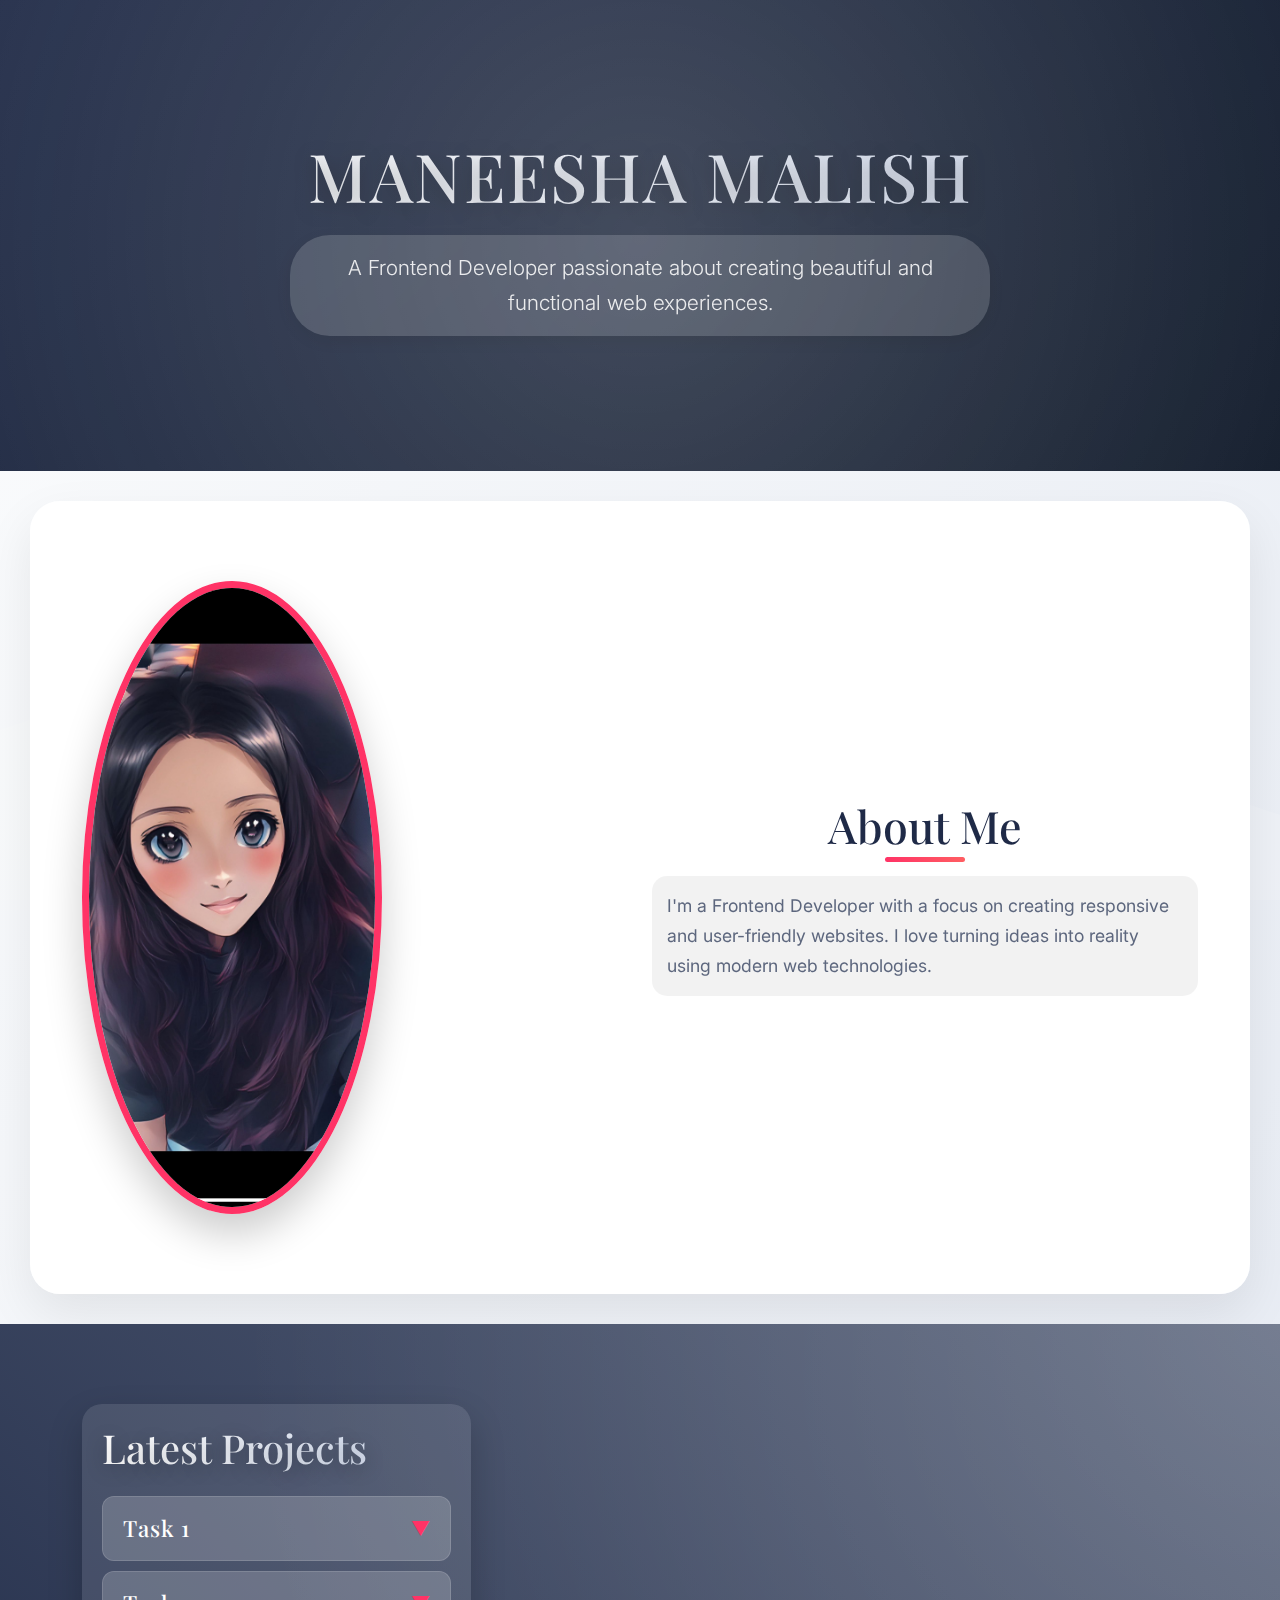
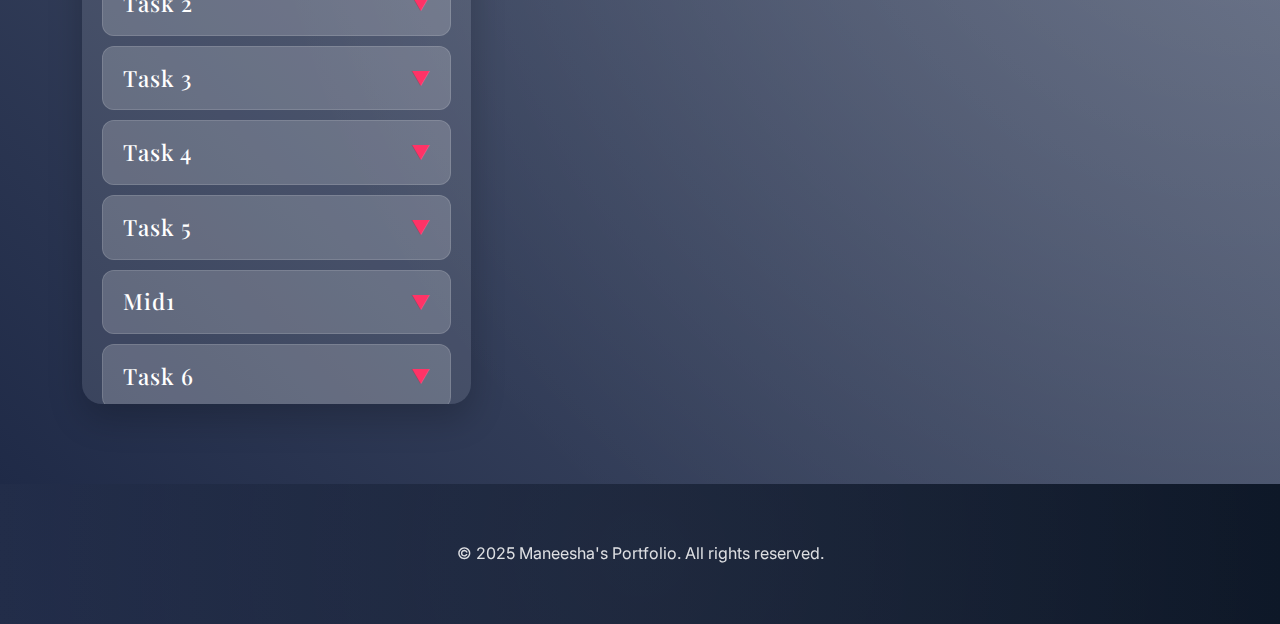
<file: index.html>
<!DOCTYPE html>
<head>
    <meta charset="UTF-8">
    <meta name="viewport" content="width=device-width, initial-scale=1.0">
    <title>Maneesha's Portfolio</title>
    
    <link href="https://cdn.jsdelivr.net/npm/bootstrap@5.3.0-alpha1/dist/css/bootstrap.min.css" rel="stylesheet">
    
    <link href="https://fonts.googleapis.com/css2?family=Inter:wght@400;600;700&family=Playfair+Display:wght@700&display=swap" rel="stylesheet">

    <link rel="stylesheet" href="style.css">
</head>
<body>
    
    <section class="acc">
        <div class="container text-center">
            <h1>Maneesha Malish</h1>
            <p class="lead">A Frontend Developer passionate about creating beautiful and functional web experiences.</p>
        </div>
    </section>

    
    <section class="about-me">
        <div class="container">
            <div class="row align-items-center">
                <div class="col-md-6">
                    <img src="IMG_5880.png" alt="Maneesha" class="img-fluid rounded-circle">
                </div>
                <div class="col-md-6">
                    <h2>About Me</h2>
                    <p>I'm a Frontend Developer with a focus on creating responsive and user-friendly websites. I love turning ideas into reality using modern web technologies.</p>
                </div>
            </div>
        </div>
    </section>

    
    <section class="projects-viewer-container">
        <div class="container">
            <div class="projects-viewer">
                <div class="project-list" id="projectGrid">
                    <h2>Latest Projects</h2>
                    
                </div>
                <div class="project-viewer">
                    <iframe id="projectFrame" src="" frameborder="0"></iframe>
                </div>
            </div>
        </div>
    </section>

    
    <footer class="footer">
        <div class="container text-center py-3">
            <p>© 2025 Maneesha's Portfolio. All rights reserved.</p>
        </div>
    </footer>

    
    <script src="https://cdn.jsdelivr.net/npm/@popperjs/core@2.11.6/dist/umd/popper.min.js"></script>
    <script src="https://cdn.jsdelivr.net/npm/bootstrap@5.3.0-alpha1/dist/js/bootstrap.min.js"></script>

    <script src="script.js"></script>
</body>
</html>
</file>
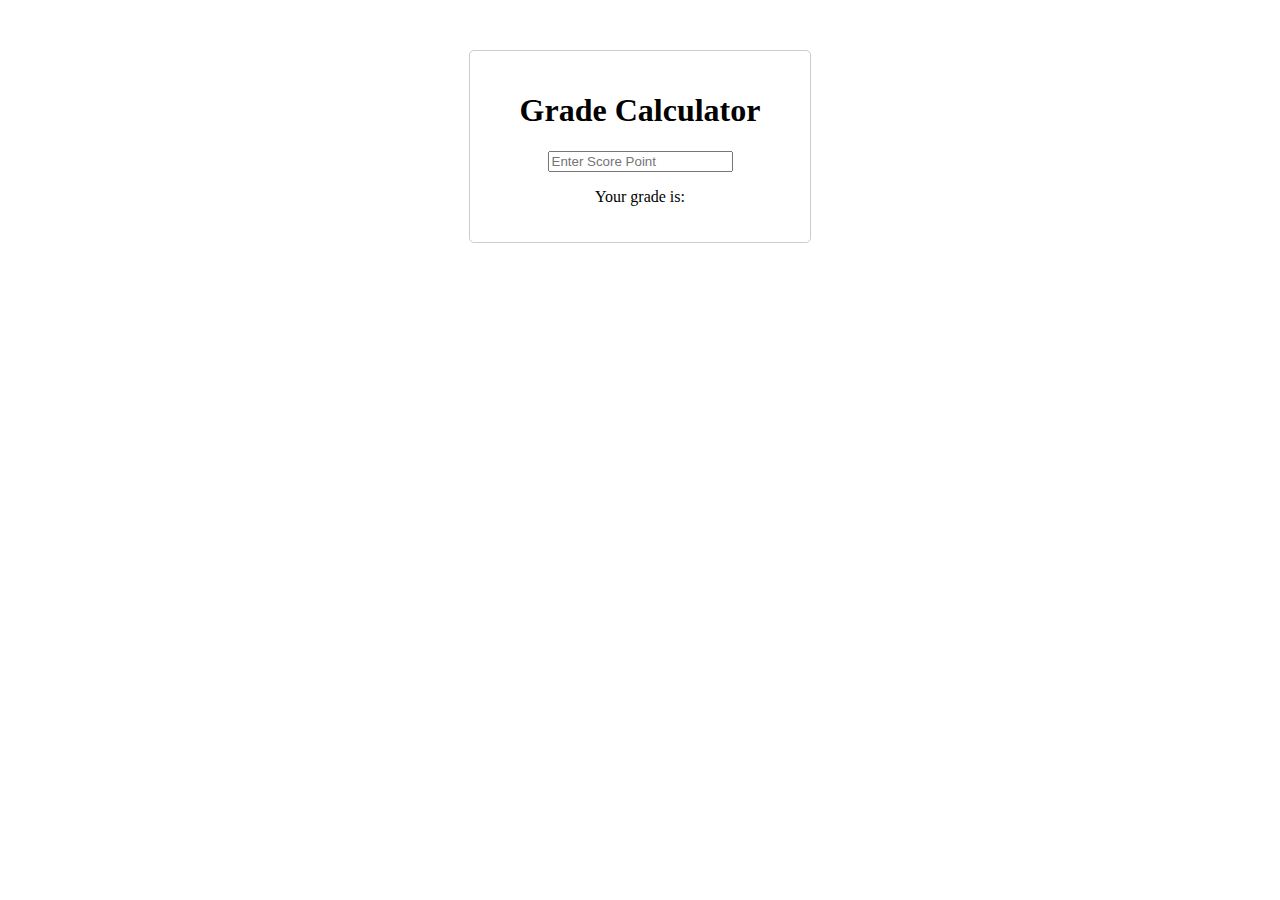
<file: works/task10/t9.html>
<!DOCTYPE html>
<html lang="en">
<head>
    <meta charset="UTF-8">
    <meta name="viewport" content="width=device-width, initial-scale=1.0">
    <title>Grade Calculator</title>
    <style>
        .container {
            width: 300px;
            margin: 50px auto;
            text-align: center;
            padding: 20px;
            border: 1px solid #ccc;
            border-radius: 5px;
        }

        .grade {
            font-weight: bold;
            color: blue;
        }
    </style>
</head>
<body>
    <div class="container">
        <h1>Grade Calculator</h1>
        <input type="number" id="scoreInput" placeholder="Enter Score Point" onkeyup="calculateGrade()">
        <p>Your grade is: <span id="gradeOutput" class="grade"></span></p>
    </div>
    <script>
        function calculateGrade() {
            const scoreInput = document.getElementById('scoreInput');
            const gradeOutput = document.getElementById('gradeOutput');
            const score = parseInt(scoreInput.value);

            if (isNaN(score) || score < 0 || score > 100) {
                gradeOutput.textContent = "Invalid Score";
            } else if (score >= 90) {
                gradeOutput.textContent = "A";
            } else if (score >= 80) {
                gradeOutput.textContent = "B";
            } else if (score >= 70) {
                gradeOutput.textContent = "C";
            } else if (score >= 60) {
                gradeOutput.textContent = "D";
            } else {
                gradeOutput.textContent = "F";
            }
        }
    </script>
</body>
</html>
</file>
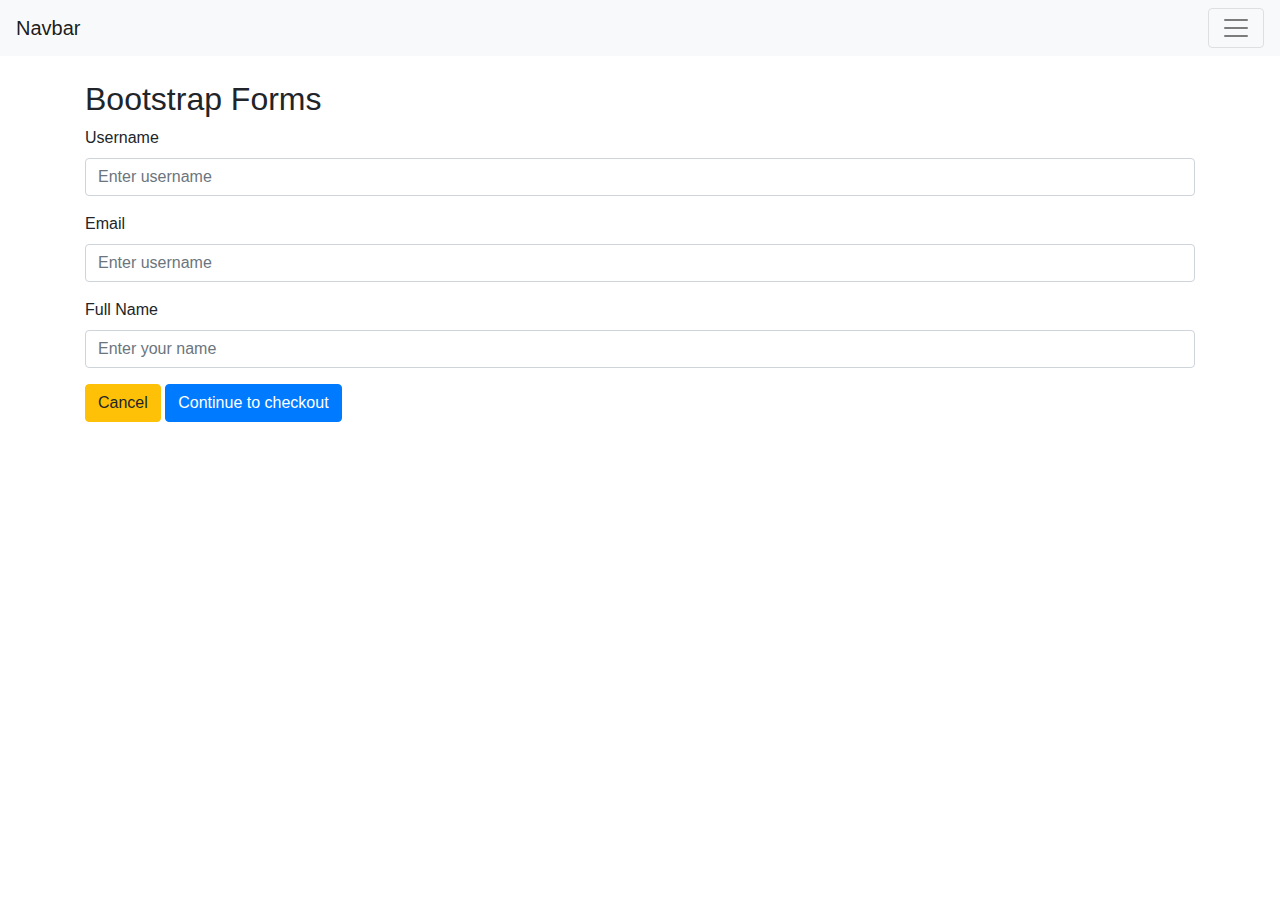
<file: works/task12/boot15.html>
<!DOCTYPE html>
<html lang="en">
<head>
    <charset="UTF-8">
    <name="viewport" content="width=device-width, initial-scale=1.0">
    <title>Bootstrap Forms</title>
    <link rel="stylesheet" href="https://stackpath.bootstrapcdn.com/bootstrap/4.5.2/css/bootstrap.min.css">
</head>
<body>

    <nav class="navbar navbar-light bg-light">
        <a class="navbar-brand" href="#">Navbar</a>
        <button class="navbar-toggler" type="button" data-toggle="collapse" data-target="#navbarNav" aria-controls="navbarNav" aria-expanded="false" aria-label="Toggle navigation">
            <span class="navbar-toggler-icon"></span>
        </button>
    </nav>

    <div class="container mt-4">
        <h2>Bootstrap Forms</h2>

        <form>
            <div class="form-group">
                <label for="username">Username</label>
                <input type="text" class="form-control" id="username" placeholder="Enter username">
            </div>

            <div class="form-group">
                <label for="email">Email</label>
                <input type="email" class="form-control" id="email" placeholder="Enter username">
            </div>

            <div class="form-group">
                <label for="fullName">Full Name</label>
                <input type="text" class="form-control" id="fullName" placeholder="Enter your name">
            </div>
            

            <button type="button" class="btn btn-warning">Cancel</button>
            
            <button type="submit" class="btn btn-primary">Continue to checkout</button>
            
        </form>
    </div>

    <script src="https://code.jquery.com/jquery-3.5.1.slim.min.js"></script>
    <script src="https://cdn.jsdelivr.net/npm/@popperjs/core@2.5.3/dist/umd/popper.min.js"></script>
    <script src="https://stackpath.bootstrapcdn.com/bootstrap/4.5.2/js/bootstrap.min.js"></script>
</body>
</html>
</file>
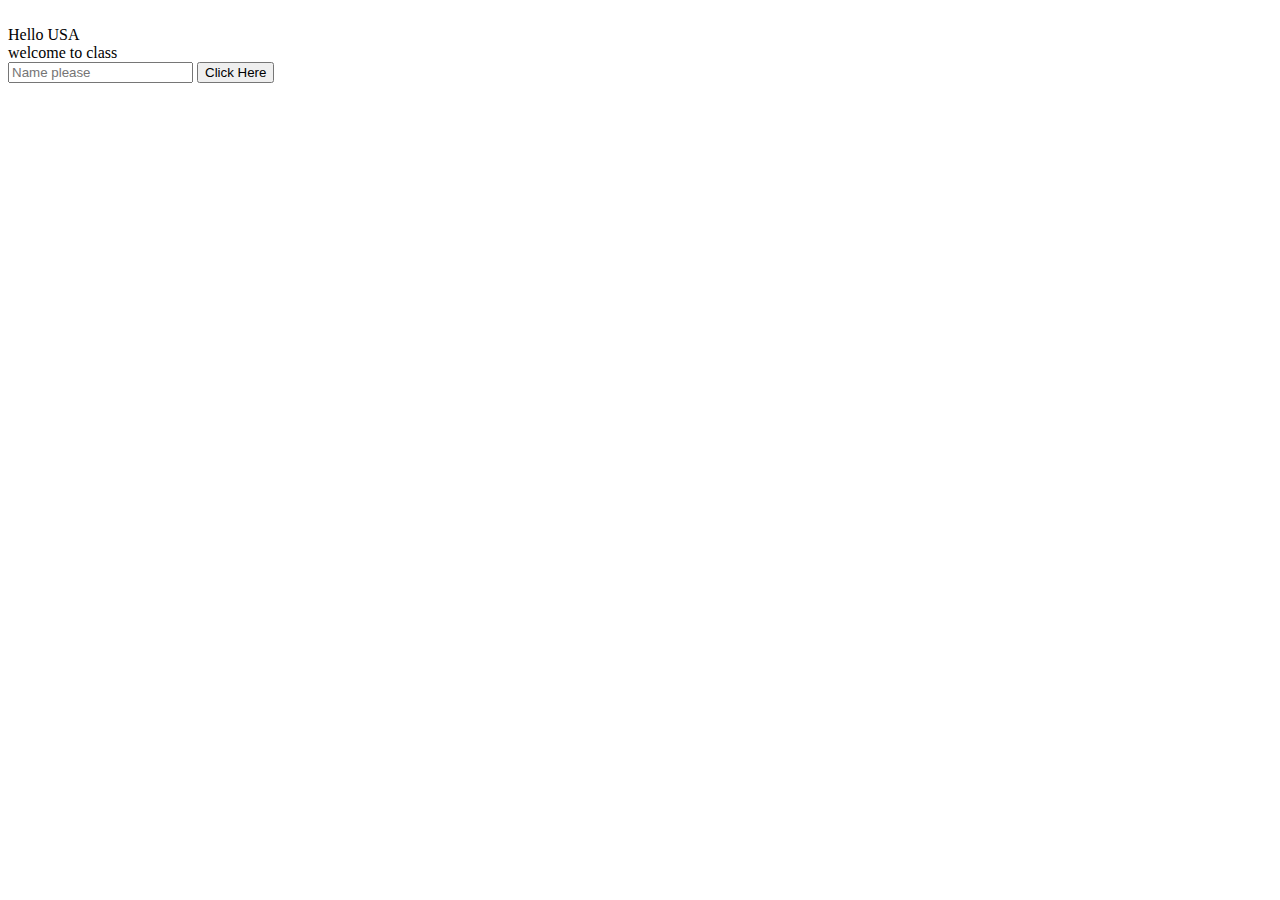
<file: works/task3/Task3.html>
​
<!DOCTYPE html>
<html>
    <head>
        <script>
            function demo(){
                name = document.getElementById("username").value;
                alert("Hello from Demo Method");
            }
        </script>

    </head>
    <body>
        <div id="div1">Hello USA</div>
        <div id="div1">welcome to class</div>

        <input placeholder="Name please" id="username"/>

        <button onclick="demo();">Click Here</button>

       <!-- <button onclick="document.write('Everything is Gone!');">Click Here</button> -->
        <script>
           // document.getElementById("div1").innerHTML ="Hello World";
        </script>
    </body>
</html>
</file>
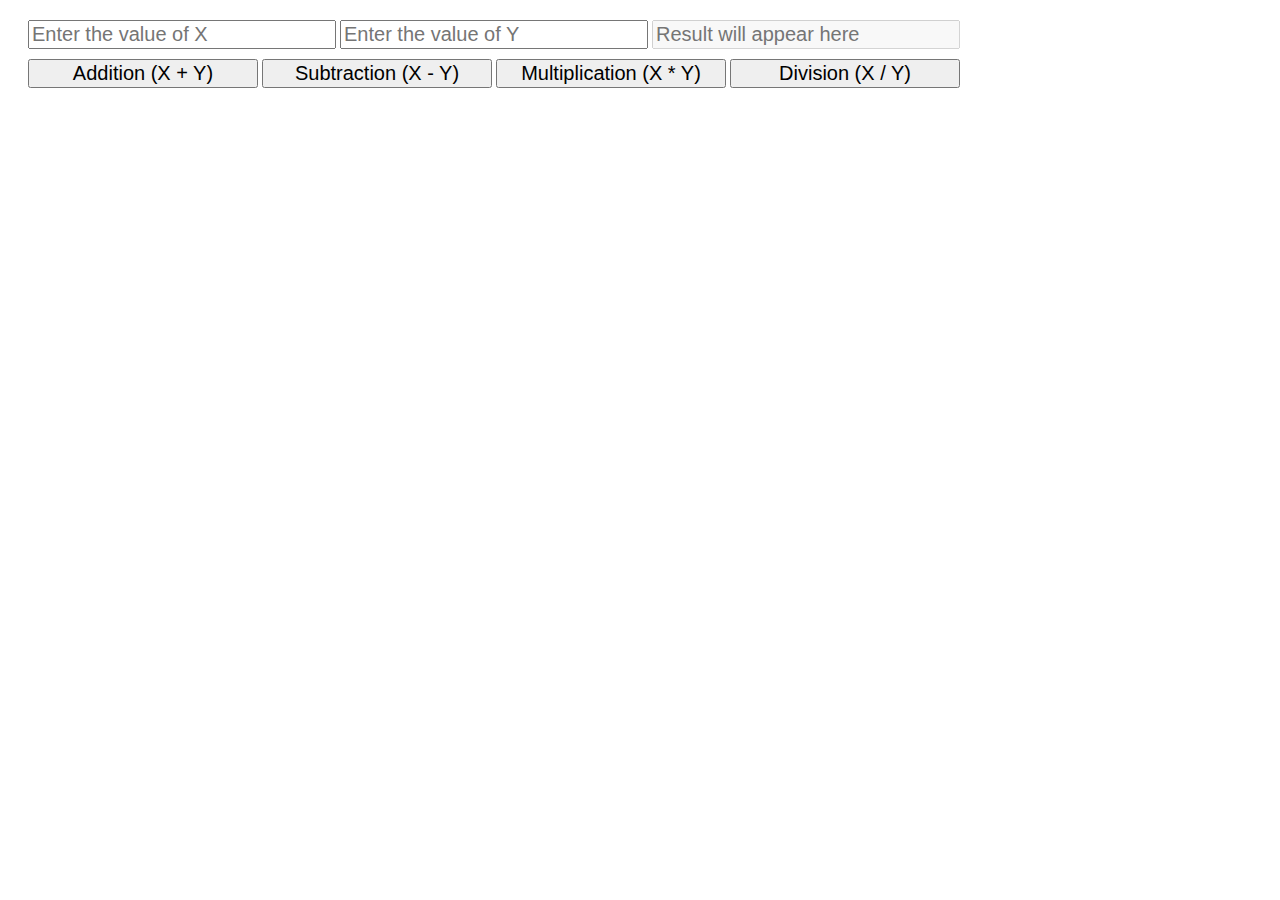
<file: works/task4/task4 .html>
<!DOCTYPE html>
<html>
    <head>
        <style>
            input {
                width: 300px;
                font-size: 20px;
            }
            button {
                width: 230px;
                font-size: 20px;
            }
            .button_div {
                margin-top: 10px;
            }
            #container {
                padding: 10px;
                margin: 10px;
            }
        </style>
    </head>

    <body>
        <div id="container">
            <div class="input_div">
                <input placeholder="Enter the value of X" id="num1"/>
                <input placeholder="Enter the value of Y" id="num2"/>
                <input placeholder="Result will appear here" id="res" disabled/>
            </div>

            <div class="button_div">
                <button onclick="performOperation('add')">Addition (X + Y)</button>
                <button onclick="performOperation('subtract')">Subtraction (X - Y)</button>
                <button onclick="performOperation('multiply')">Multiplication (X * Y)</button>
                <button onclick="performOperation('divide')">Division (X / Y)</button>
            </div>            
        </div>

        <script>
            function performOperation(operation) {
                // Get the input values
                let num1 = parseFloat(document.getElementById("num1").value);
                let num2 = parseFloat(document.getElementById("num2").value);
                let result;

                // Check if the inputs are valid numbers
                if (isNaN(num1) || isNaN(num2)) {
                    alert("Please enter valid numbers in both fields.");
                    return;
                }

                // Perform the selected operation
                switch (operation) {
                    case 'add':
                        result = num1 + num2;
                        break;
                    case 'subtract':
                        result = num1 - num2;
                        break;
                    case 'multiply':
                        result = num1 * num2;
                        break;
                    case 'divide':
                        if (num2 === 0) {
                            alert("Cannot divide by zero.");
                            return;
                        }
                        result = num1 / num2;
                        break;
                    default:
                        alert("Invalid operation.");
                        return;
                }

                // Display the result
                document.getElementById("res").value = result;
            }
        </script>
    </body>
</html>
</file>
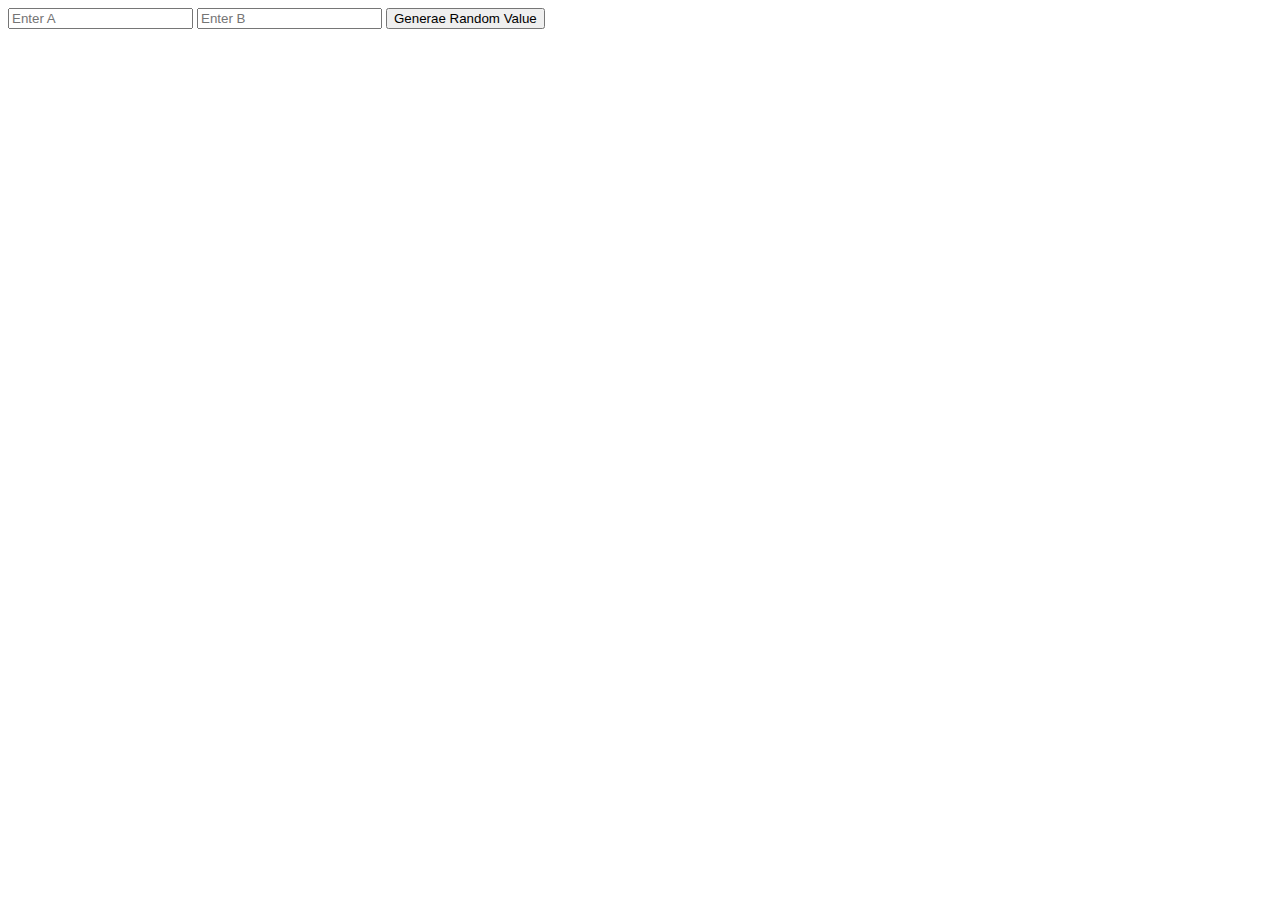
<file: works/task5/alert.html>
<!DOCTYPE html>
<html>
    <head></head>
    <body>
        <input placeholder="Enter A" id="input_a"/>
        <input placeholder="Enter B" id="input_b"/>
        <button onclick="generate_random_value();">Generae Random Value</button>
        <div id="output_div"></div>
        <script>
            let colors = ["red", "blue", "orange", "pink", "yellow", "purple", "green"];
            function generate_random_value(){
                let a = parseInt(document.getElementById("input_a").value);
                let b = parseInt(document.getElementById("input_b").value);
                let random_value=Math.floor((b-a)*Math.random()+a);
                document.getElementById("output_div").innerHTML = random_value;
                let size = colors.length;
                let idx = Math.floor(Math.random()*size);
                document.getElementById("output_div").style = "color:"+ colors[idx];


            }
            
            (function(){
                alert("Hello")
            })();
        
           
        </script>
    </body>
<html>
</file>
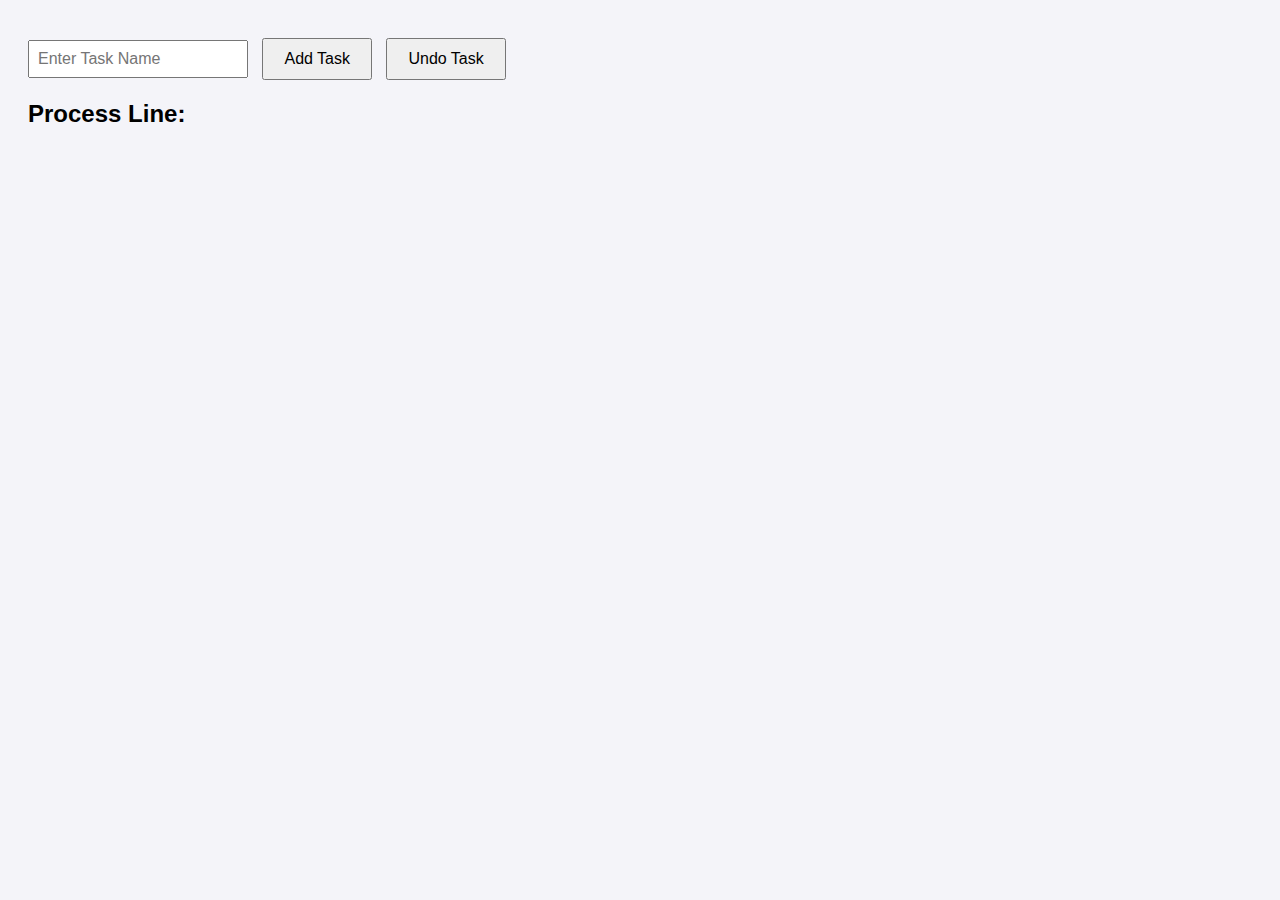
<file: works/task6/task10.html>
<!DOCTYPE html>
<html lang="en">
<head>
    <meta charset="UTF-8">
    <meta name="viewport" content="width=device-width, initial-scale=1.0">
    <title>Task Call Stack</title>
    <style>
        body {
            font-family: Arial, sans-serif;
            padding: 20px;
            background-color: #f4f4f9;
        }
        input[type="text"] {
            padding: 8px;
            font-size: 16px;
            margin-right: 10px;
            width: 200px;
        }
        button {
            padding: 10px 20px;
            font-size: 16px;
            cursor: pointer;
            margin-top: 10px;
            margin-right: 10px;
        }
        #pipeline {
            margin-top: 20px;
            font-size: 16px;
            font-weight: bold;
        }
        #task_list {
            list-style-type: none;
            padding: 0;
        }
        #task_list li {
            margin-bottom: 5px;
        }
    </style>
</head>
<body>
    <div>
        <input type="text" id="task_input" placeholder="Enter Task Name" />
        <button onclick="addTask()">Add Task</button>
        <button onclick="undoTask()">Undo Task</button>
    </div>

    <div id="pipeline">
        <h2>Process Line:</h2>
        <ul id="task_list"></ul>
    </div>

    <script>
        const taskList = [];
        const taskListElement = document.getElementById('task_list');
        const taskInput = document.getElementById('task_input');

        function updateTaskList() {
            taskListElement.innerHTML = '';
            taskList.forEach(task => {
                const li = document.createElement('li');
                li.textContent = task;
                taskListElement.appendChild(li);
            });
        }

        function addTask() {
            const taskName = taskInput.value.trim();
            if (taskName) {
                taskList.push(taskName);
                updateTaskList();
                taskInput.value = '';
            }
        }

        function undoTask() {
            if (taskList.length > 0) {
                taskList.pop();
                updateTaskList();
            }
        }
    </script>
</body>
</html>
</file>
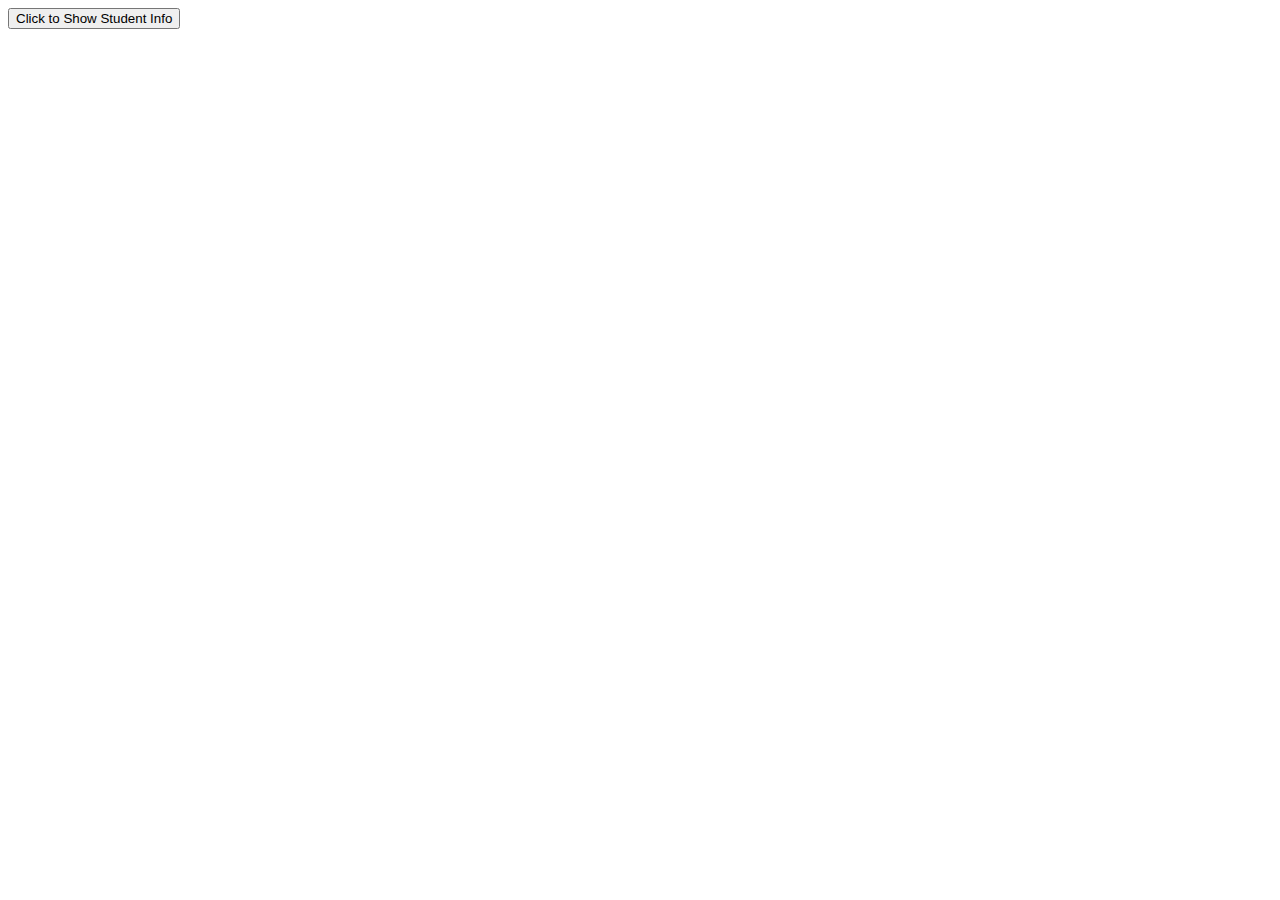
<file: works/task7/task12.html>
<!DOCTYPE html>
<html>
    <head></head>
    <body>
       
        <div id="demo_div"></div>

        <button onclick="show_student_info()">Click to Show Student Info</button>

        <script>
            const student = {
                name: "Bubby",
                id: "S00448",
                Course: "Computer science",
                University: "AUM",
               
                description: function() {
                   
                    return "This is a " + this.Course + " student name " + this.name + " with ID " + this.id + " at " + this.University + " University.";
                }
            };

           
            function show_student_info() {
                document.getElementById("demo_div").innerHTML = student.description();
            }
        </script>
    </body>
</html>
</file>
<file: style.css>
* {
    margin: 0;
    padding: 0;
    box-sizing: border-box;
}

body {
    font-family: 'Inter', sans-serif;
    line-height: 1.7;
    color: #333;
    background: linear-gradient(to bottom right, #fbfcfd 0%, #e4e9f2 100%);
    overflow-x: hidden;
    position: relative;
}

body::before {
    content: '';
    position: fixed;
    top: 0;
    left: 0;
    width: 100%;
    height: 100%;
    background: url('data:image/svg+xml,%3Csvg xmlns="http://www.w3.org/2000/svg" viewBox="0 0 1440 320"%3E%3Cpath fill="rgba(255,255,255,0.15)" d="M0,128L48,112C96,96,192,64,288,80C384,96,480,160,576,176C672,192,768,160,864,144C960,128,1056,128,1152,144C1248,160,1344,192,1392,208L1440,224L1440,320L1392,320C1344,320,1248,320,1152,320C1056,320,960,320,864,320C768,320,672,320,576,320C480,320,384,320,288,320C192,320,96,320,48,320L0,320Z"%3E%3C/path%3E%3C/svg%3E') no-repeat bottom;
    z-index: -1;
}


.acc {
    background: linear-gradient(135deg, #1f2a47 0%, #0b1525 100%);
    color: #fff;
    padding: clamp(80px, 15vh, 160px) 0;
    position: relative;
    overflow: hidden;
}

.acc::after {
    content: '';
    position: absolute;
    top: -50%;
    left: -50%;
    width: 200%;
    height: 200%;
    background: radial-gradient(circle, rgba(255, 255, 255, 0.2) 0%, transparent 70%);
    animation: pulse 10s infinite;
}

.acc h1 {
    font-family: 'Playfair Display', serif;
    font-size: clamp(2.5rem, 6vw, 4.2rem);
    margin-bottom: 1.2rem;
    letter-spacing: 2px;
    text-transform: uppercase;
    background: linear-gradient(to right, #fff, #c7d2e8);
    -webkit-background-clip: text;
    background-clip: text;
    color: transparent;
    text-shadow: 0 5px 20px rgba(0, 0, 0, 0.4);
    animation: slideInLeft 1.2s ease-out;
}

.acc .lead {
    font-size: clamp(1rem, 2.5vw, 1.3rem);
    max-width: 700px;
    margin: 0 auto;
    opacity: 0.9;
    background: rgba(255, 255, 255, 0.18);
    padding: 15px 30px;
    border-radius: 40px;
    backdrop-filter: blur(12px);
    box-shadow: 0 5px 15px rgba(0, 0, 0, 0.15);
    animation: fadeInUp 1.2s ease-out 0.4s both;
}


.about-me {
    padding: clamp(40px, 10vh, 80px) 0;
    background: rgba(255, 255, 255, 0.98);
    backdrop-filter: blur(15px);
    box-shadow: 0 20px 50px rgba(0, 0, 0, 0.08);
    border-radius: 30px;
    margin: 30px;
}

.about-me h2 {
    font-family: 'Playfair Display', serif;
    font-size: clamp(2rem, 5vw, 2.8rem);
    color: #1f2a47;
    margin-bottom: 1.5rem;
    position: relative;
    text-align: center;
}

.about-me h2::after {
    content: '';
    position: absolute;
    bottom: -10px;
    left: 50%;
    transform: translateX(-50%);
    width: 80px;
    height: 5px;
    background: linear-gradient(to right, #ff3366, #ff5e62);
    border-radius: 3px;
}

.about-me p {
    font-size: clamp(0.95rem, 2vw, 1.1rem);
    color: #5d677e;
    max-width: 600px;
    margin: 0 auto;
    padding: 15px;
    background: rgba(0, 0, 0, 0.05);
    border-radius: 15px;
}

.about-me img {
    max-width: clamp(200px, 30vw, 300px);
    border-radius: 50%;
    border: 7px solid #ff3366;
    box-shadow: 0 20px 40px rgba(0, 0, 0, 0.2);
    transition: all 0.6s cubic-bezier(0.25, 0.8, 0.25, 1);
}

.about-me img:hover {
    transform: scale(1.1) rotate(4deg);
    box-shadow: 0 25px 50px rgba(0, 0, 0, 0.25);
}

.projects-viewer-container {
    padding: clamp(40px, 10vh, 80px) 0;
    background: linear-gradient(45deg, #1f2a47 0%, #5d677e 100%);
    color: #fff;
    position: relative;
}

.projects-viewer-container::before {
    content: '';
    position: absolute;
    top: 0;
    left: 0;
    width: 100%;
    height: 100%;
    background: radial-gradient(circle at top right, rgba(255, 255, 255, 0.15), transparent 70%);
    z-index: 0;
}

.projects-viewer {
    display: flex;
    gap: 30px;
    position: relative;
    z-index: 1;
    max-width: 1200px;
    margin: 0 auto;
}

.project-list {
    flex: 1;
    min-width: 0;
    max-height: 600px;
    overflow-y: auto;
    padding: 20px;
    background: rgba(255, 255, 255, 0.1);
    border-radius: 20px;
    box-shadow: 0 15px 35px rgba(0, 0, 0, 0.2);
    scrollbar-width: thin;
    scrollbar-color: #ff3366 #1f2a47;
}

.project-list::-webkit-scrollbar {
    width: 8px;
}

.project-list::-webkit-scrollbar-track {
    background: #1f2a47;
    border-radius: 4px;
}

.project-list::-webkit-scrollbar-thumb {
    background: #ff3366;
    border-radius: 4px;
}

.project-list::-webkit-scrollbar-thumb:hover {
    background: #ff5e62;
}

.project-list h2 {
    font-family: 'Playfair Display', serif;
    font-size: clamp(1.8rem, 4vw, 2.5rem);
    margin-bottom: 1.5rem;
    background: linear-gradient(to right, #fff, #c7d2e8);
    -webkit-background-clip: text;
    background-clip: text;
    color: transparent;
    text-shadow: 0 5px 20px rgba(0, 0, 0, 0.3);
}

.project-item {
    margin: 10px 0;
    background: rgba(255, 255, 255, 0.12);
    border-radius: 12px;
    overflow: hidden;
    transition: all 0.4s cubic-bezier(0.25, 0.8, 0.25, 1);
    border: 1px solid rgba(255, 255, 255, 0.2);
}

.project-item-header {
    padding: 15px 20px;
    cursor: pointer;
    display: flex;
    justify-content: space-between;
    align-items: center;
    background: rgba(255, 255, 255, 0.08);
}

.project-item-header:hover {
    background: rgba(255, 255, 255, 0.2);
    transform: translateX(5px);
}

.project-item-header h5 {
    font-family: 'Playfair Display', serif;
    font-size: clamp(1.1rem, 2.5vw, 1.4rem);
    color: #fff;
    margin: 0;
    letter-spacing: 1px;
}

.project-item-header .toggle-icon {
    font-size: 1.2rem;
    transition: transform 0.4s ease;
    color: #ff3366;
}

.project-item-header.active .toggle-icon {
    transform: rotate(180deg);
}

.project-item-content {
    max-height: 0;
    overflow: hidden;
    padding: 0 20px;
    transition: all 0.4s ease;
    background: rgba(255, 255, 255, 0.05);
}

.project-item-content.active {
    max-height: 100px;
    padding: 15px 20px;
}

.project-item-content p {
    font-size: clamp(0.85rem, 1.8vw, 1rem);
    color: rgba(255, 255, 255, 0.92);
    margin: 0;
}

.project-viewer {
    flex: 2;
    min-width: 0;
}

#projectFrame {
    width: 100%;
    height: 600px;
    border-radius: 20px;
    border: 3px solid #e4e9f2;
    box-shadow: 0 20px 50px rgba(0, 0, 0, 0.15);
    transition: all 0.5s ease;
    background: #fff;
    display: none;
}

#projectFrame[style*="display: block"] {
    animation: frameFadeIn 0.6s ease-out;
}

.footer {
    background: linear-gradient(to right, #1f2a47 0%, #0b1525 100%);
    color: #fff;
    padding: clamp(20px, 5vh, 40px) 0;
    position: relative;
    overflow: hidden;
}

.footer::after {
    content: '';
    position: absolute;
    bottom: -50%;
    left: -50%;
    width: 200%;
    height: 200%;
    background: radial-gradient(circle, rgba(255, 255, 255, 0.15) 0%, transparent 70%);
    opacity: 0.3;
}

.footer p {
    margin: 0;
    font-size: clamp(0.85rem, 2vw, 1rem);
    opacity: 0.85;
    transition: opacity 0.3s ease;
}

.footer:hover p {
    opacity: 1;
}

@keyframes slideInLeft {
    from {
        opacity: 0;
        transform: translateX(-50px);
    }
    to {
        opacity: 1;
        transform: translateX(0);
    }
}

@keyframes fadeInUp {
    from {
        opacity: 0;
        transform: translateY(40px);
    }
    to {
        opacity: 1;
        transform: translateY(0);
    }
}

@keyframes pulse {
    0% { transform: scale(1); }
    50% { transform: scale(1.06); }
    100% { transform: scale(1); }
}

@keyframes frameFadeIn {
    from {
        opacity: 0;
        transform: scale(0.9);
    }
    to {
        opacity: 1;
        transform: scale(1);
    }
}

@media (max-width: 992px) {
    .projects-viewer {
        flex-direction: column;
    }

    .project-list, .project-viewer {
        width: 100%;
    }

    .project-list {
        max-height: 400px;
    }

    #projectFrame {
        height: 400px;
    }
}

@media (max-width: 768px) {
    .hero {
        text-align: center;
        padding: clamp(60px, 12vh, 120px) 0;
    }

    .about-me .row {
        flex-direction: column;
        text-align: center;
    }

    .about-me img {
        margin: 0 auto 25px;
    }

    .project-item-header {
        padding: 12px 15px;
    }

    .project-item-content.active {
        padding: 12px 15px;
        max-height: 120px;
    }
}

@media (max-width: 576px) {
    .container {
        padding-left: 15px;
        padding-right: 15px;
    }

    .about-me {
        margin: 15px;
        border-radius: 20px;
    }
}
</file>
